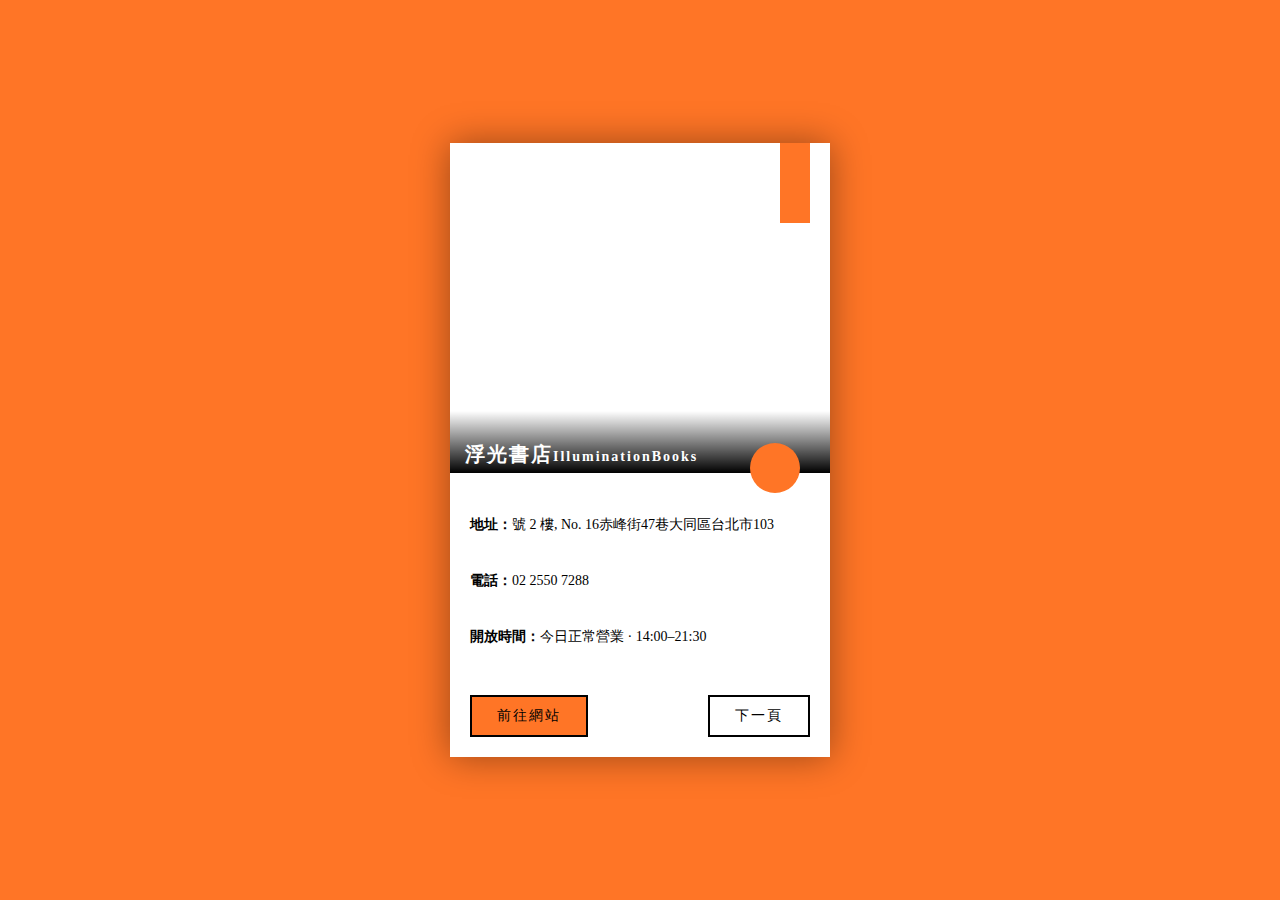
<file: 20240315/index.html>
<!DOCTYPE html>
<html lang="en">
<head>
    <meta charset="UTF-8">
    <meta name="viewport" content="width=device-width, initial-scale=1.0">
    <title>浮光書店</title>
    <link rel="stylesheet" href="index.css">
</head>
<body>
    <div class="box">
        <div class="top">
            <h2 class="name">浮光書店<span class="smallText">IlluminationBooks</span></h2>
            <div class="tag"></div>
            <div class="cirbutton"></div>
        </div>
        <div class="bottom">
            <ul>
                <li><h3>地址：</h3>號 2 樓, No. 16赤峰街47巷大同區台北市103</li>
                <li><h3>電話：</h3>02 2550 7288</li>
                <li><h3>開放時間：</h3>今日正常營業 · 14:00–21:30</li>
            </ul>
            <div class="buttons">
                <div class="btn btnWebsite"><a href="https://kellyrosie12.com/post-476425034/" target="_blank">前往網站</a></div>
                <div class="btn btnNews"><a href="page1.html">下一頁</div>
            </div>
        </div>
    </div>
    
</body>
</html>
</file>
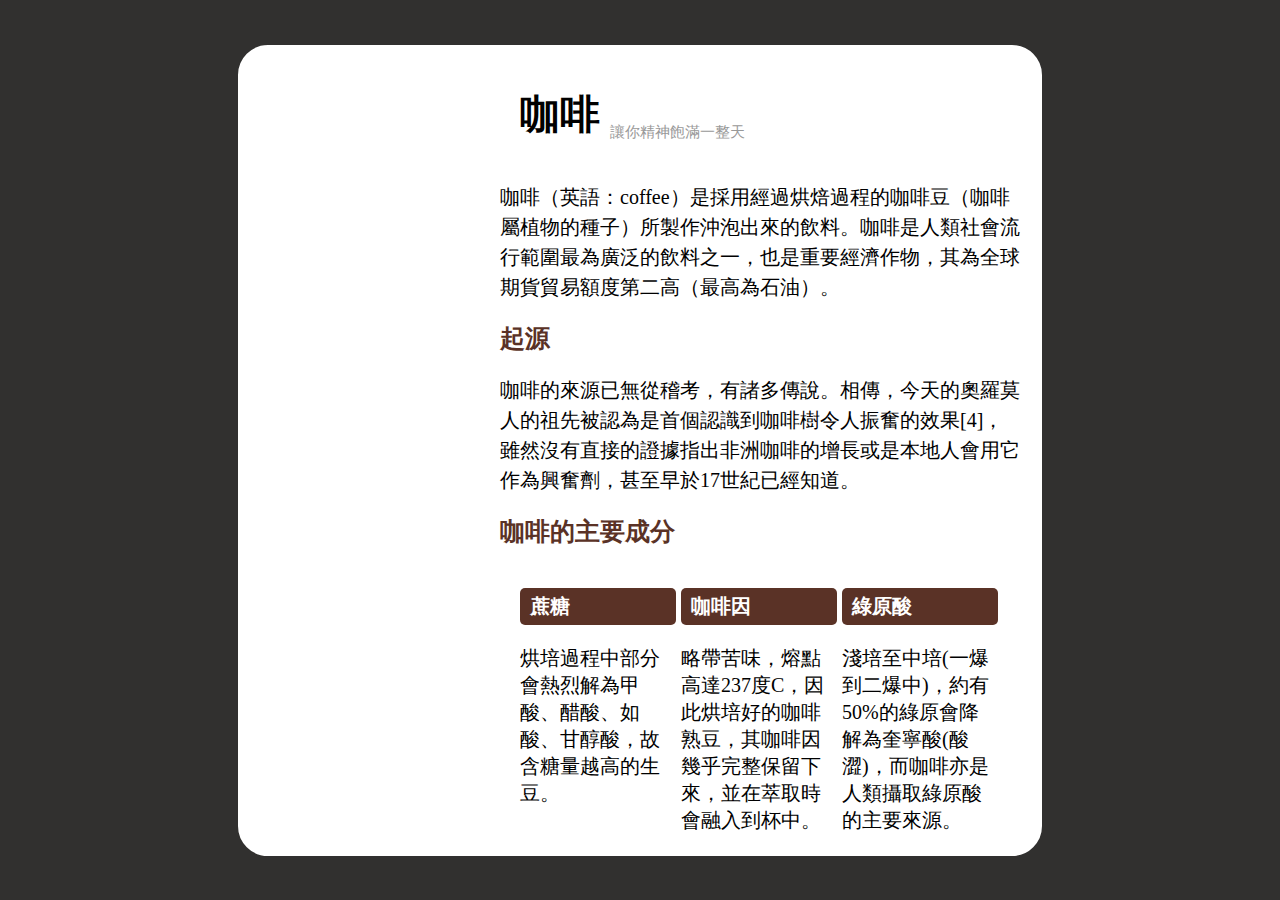
<file: coffee/index.html>
<!DOCTYPE html>
<html lang="en">
<head>
    <meta charset="UTF-8">
    <meta name="viewport" content="width=device-width, initial-scale=1.0">
    <title>Document</title>
    <link rel="stylesheet" href="index.css">
</head>
<body>
    <div class="card">
        <div class="left"></div>
        <div class="right">
      <h1>咖啡<span class="smalltext">讓你精神飽滿一整天<span></h1>
      <p class="specialtitle">
      咖啡（英語：coffee）是採用經過烘焙過程的咖啡豆（咖啡屬植物的種子）所製作沖泡出來的飲料。咖啡是人類社會流行範圍最為廣泛的飲料之一，也是重要經濟作物，其為全球期貨貿易額度第二高（最高為石油）。
      </p>
      <h2 class="specialtitle">起源</h2>
        <p>
      咖啡的來源已無從稽考，有諸多傳說。相傳，今天的奧羅莫人的祖先被認為是首個認識到咖啡樹令人振奮的效果[4]，雖然沒有直接的證據指出非洲咖啡的增長或是本地人會用它作為興奮劑，甚至早於17世紀已經知道。
        </p>
      <h2>咖啡的主要成分</h2>
      <ul>
        <li><h3>蔗糖</h3>烘培過程中部分會熱烈解為甲酸、醋酸、如酸、甘醇酸，故含糖量越高的生豆。</li>
        <li><h3>咖啡因</h3>略帶苦味，熔點高達237度C，因此烘培好的咖啡熟豆，其咖啡因幾乎完整保留下來，並在萃取時會融入到杯中。 </li>
        <li><h3>綠原酸</h3>淺培至中培(一爆到二爆中)，約有50%的綠原會降解為奎寧酸(酸澀)，而咖啡亦是人類攝取綠原酸的主要來源。</li>
        </ul>
        
      </div>
      
      </div>
      
</body>
</html>
</file>
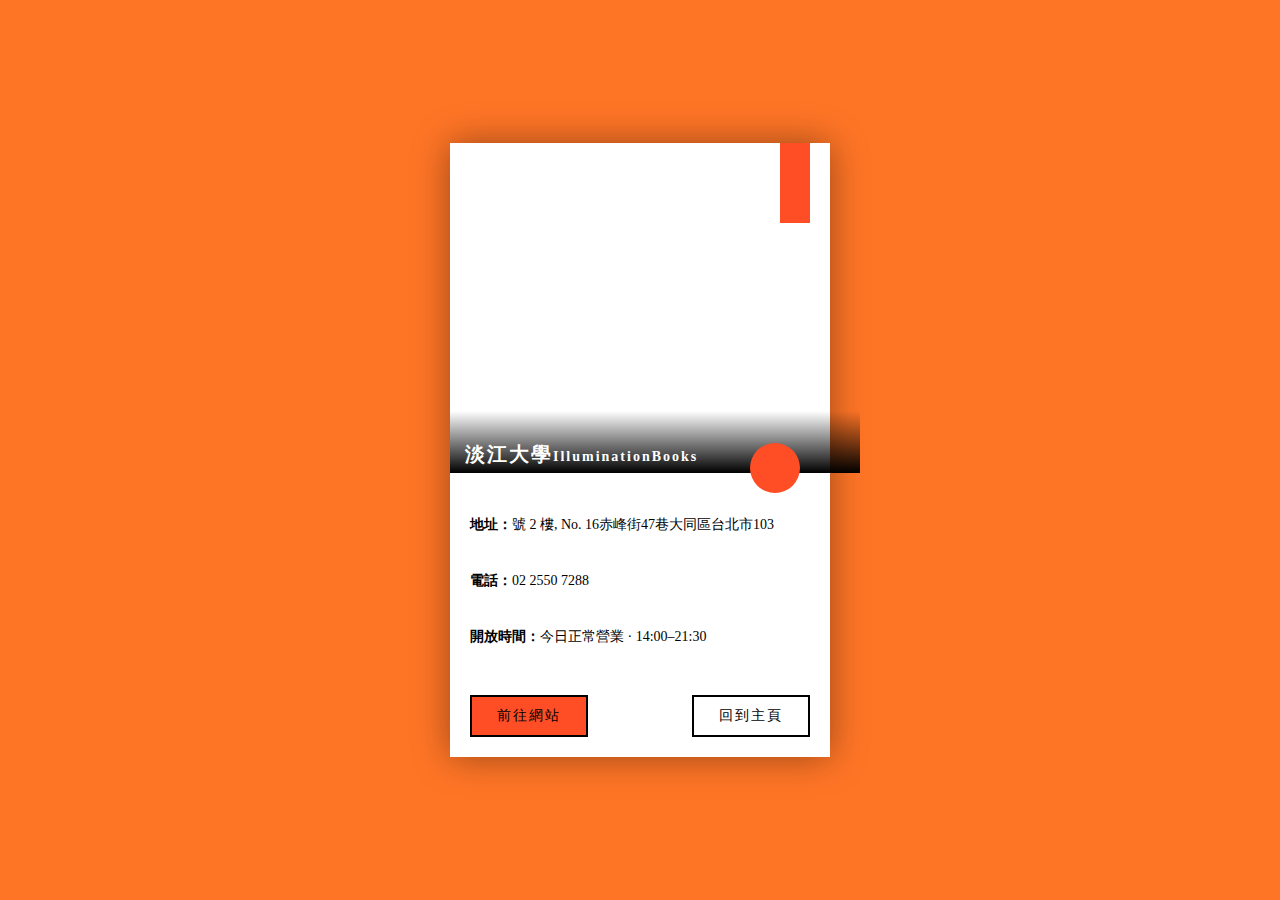
<file: 20240315/page1.html>
<!DOCTYPE html>
<html lang="en">
<head>
    <meta charset="UTF-8">
    <meta name="viewport" content="width=device-width, initial-scale=1.0">
    <title>浮光書店</title>
    <link rel="stylesheet" href="page1.css">
</head>
<body>
    <div class="box">
        <div class="top">
            <h2 class="name">淡江大學<span class="smallText">IlluminationBooks</span></h2>
            <div class="tag"></div>
            <div class="cirbutton"></div>
        </div>
        <div class="bottom">
            <ul>
                <li><h3>地址：</h3>號 2 樓, No. 16赤峰街47巷大同區台北市103</li>
                <li><h3>電話：</h3>02 2550 7288</li>
                <li><h3>開放時間：</h3>今日正常營業 · 14:00–21:30</li>
            </ul>
            <div class="buttons">
                <div class="btn btnWebsite"><a href="https://www.tku.edu.tw/" target="_blank">前往網站</a></div>
                <div class="btn btnNews"><a href="index.html">回到主頁</div>
            </div>
        </div>
    </div>
    
</body>
</html>
</file>
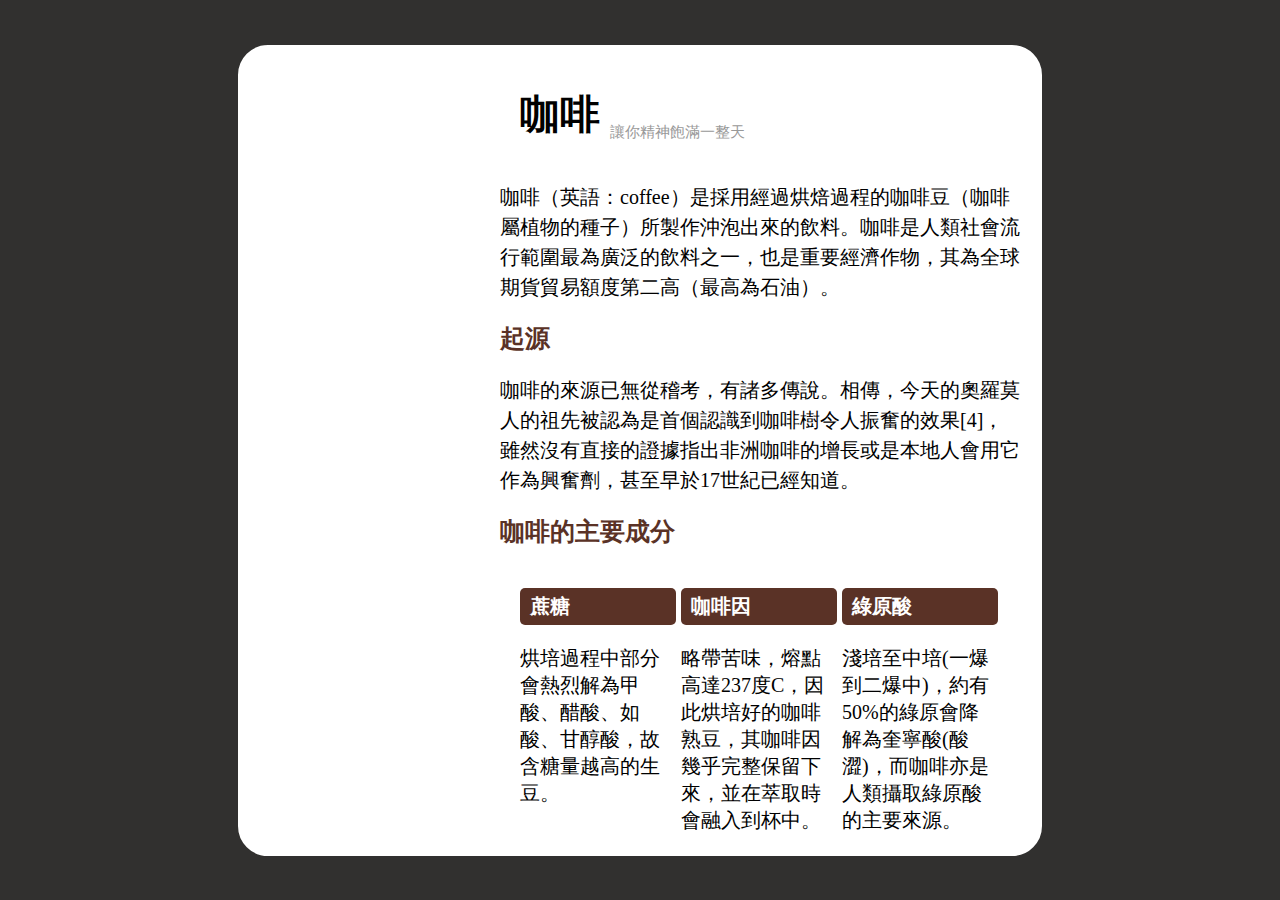
<file: midterms/one.html>
<!DOCTYPE html>
<html lang="en">
<head>
    <meta charset="UTF-8">
    <meta name="viewport" content="width=device-width, initial-scale=1.0">
    <title>Document</title>
    <link rel="stylesheet" href="one.css">
</head>
<body>
    <div class="card">
        <div class="left"></div>
        <div class="right">
      <h1>咖啡<span class="smalltext">讓你精神飽滿一整天<span></h1>
      <p class="specialtitle">
      咖啡（英語：coffee）是採用經過烘焙過程的咖啡豆（咖啡屬植物的種子）所製作沖泡出來的飲料。咖啡是人類社會流行範圍最為廣泛的飲料之一，也是重要經濟作物，其為全球期貨貿易額度第二高（最高為石油）。
      </p>
      <h2 class="specialtitle">起源</h2>
        <p>
      咖啡的來源已無從稽考，有諸多傳說。相傳，今天的奧羅莫人的祖先被認為是首個認識到咖啡樹令人振奮的效果[4]，雖然沒有直接的證據指出非洲咖啡的增長或是本地人會用它作為興奮劑，甚至早於17世紀已經知道。
        </p>
      <h2>咖啡的主要成分</h2>
      <ul>
        <li><h3>蔗糖</h3>烘培過程中部分會熱烈解為甲酸、醋酸、如酸、甘醇酸，故含糖量越高的生豆。</li>
        <li><h3>咖啡因</h3>略帶苦味，熔點高達237度C，因此烘培好的咖啡熟豆，其咖啡因幾乎完整保留下來，並在萃取時會融入到杯中。 </li>
        <li><h3>綠原酸</h3>淺培至中培(一爆到二爆中)，約有50%的綠原會降解為奎寧酸(酸澀)，而咖啡亦是人類攝取綠原酸的主要來源。</li>
        </ul>
        
      </div>
      
      </div>
      
</body>
</html>
</file>
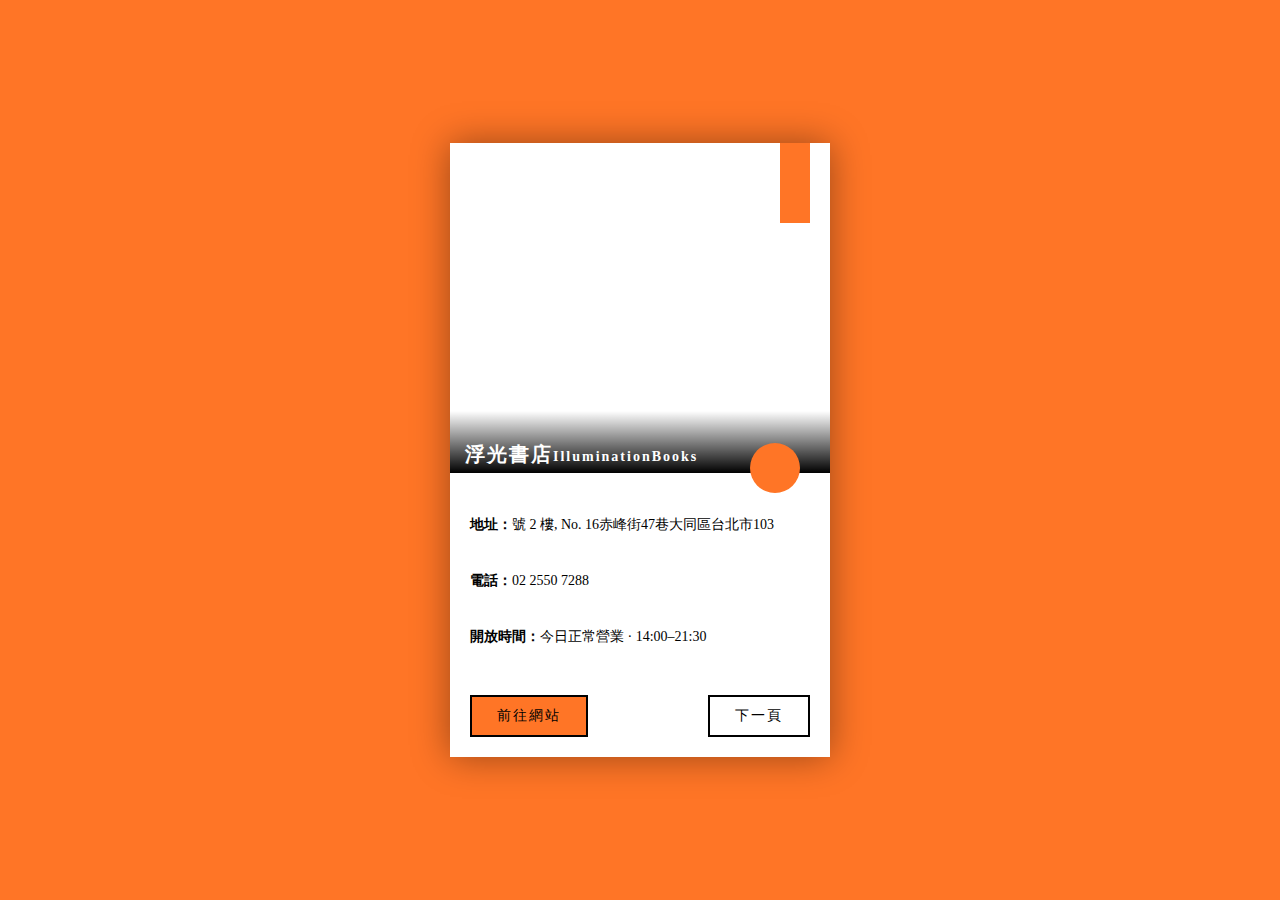
<file: midterms/two1.html>
<!DOCTYPE html>
<html lang="en">
<head>
    <meta charset="UTF-8">
    <meta name="viewport" content="width=device-width, initial-scale=1.0">
    <title>浮光書店</title>
    <link rel="stylesheet" href="two1.css">
</head>
<body>
    <div class="box">
        <div class="top">
            <h2 class="name">浮光書店<span class="smallText">IlluminationBooks</span></h2>
            <div class="tag"></div>
            <div class="cirbutton"></div>
        </div>
        <div class="bottom">
            <ul>
                <li><h3>地址：</h3>號 2 樓, No. 16赤峰街47巷大同區台北市103</li>
                <li><h3>電話：</h3>02 2550 7288</li>
                <li><h3>開放時間：</h3>今日正常營業 · 14:00–21:30</li>
            </ul>
            <div class="buttons">
                <div class="btn btnWebsite"><a href="https://kellyrosie12.com/post-476425034/" target="_blank">前往網站</a></div>
                <div class="btn btnNews"><a href="two2.html">下一頁</div>
            </div>
        </div>
    </div>
    
</body>
</html>
</file>
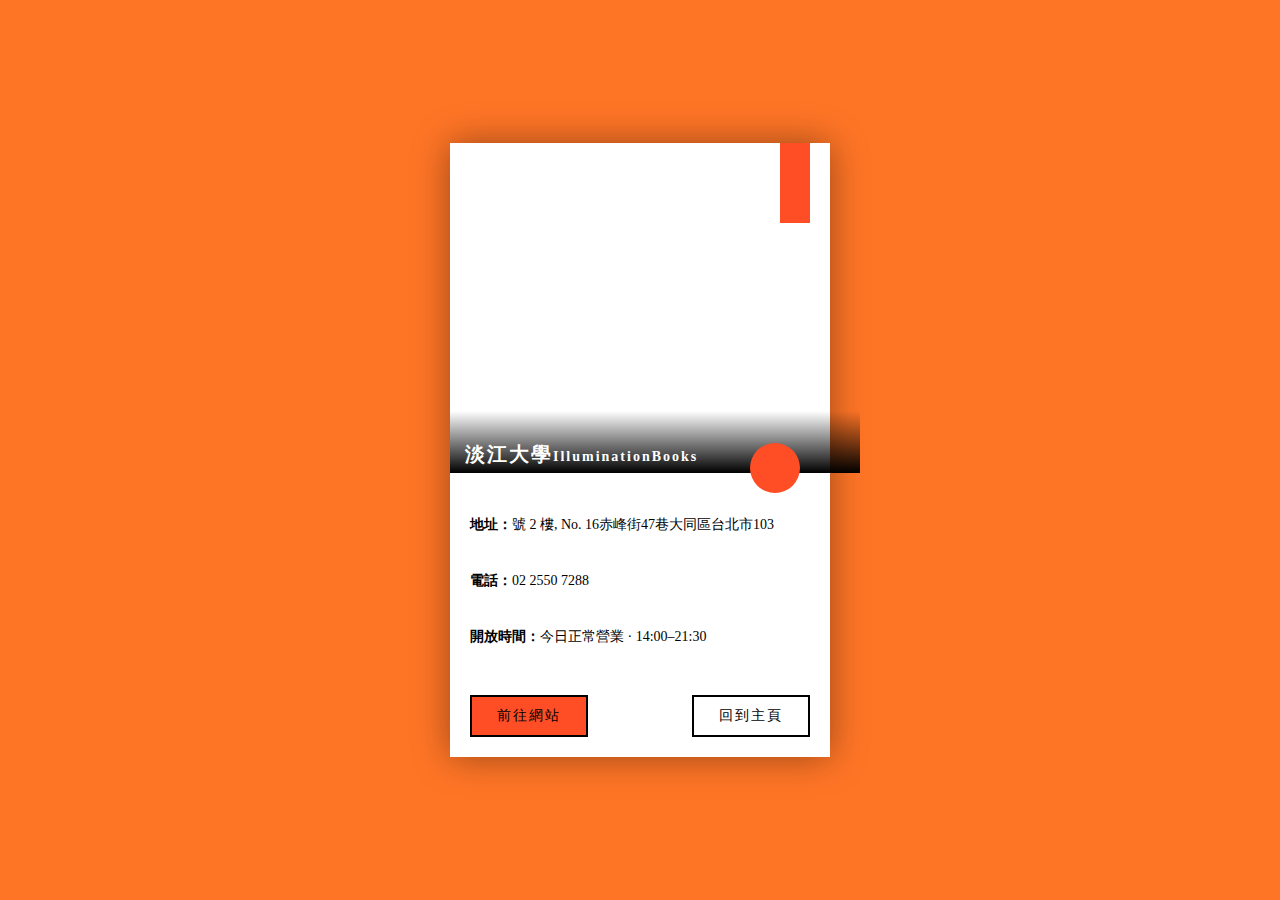
<file: midterms/two2.html>
<!DOCTYPE html>
<html lang="en">
<head>
    <meta charset="UTF-8">
    <meta name="viewport" content="width=device-width, initial-scale=1.0">
    <title>浮光書店</title>
    <link rel="stylesheet" href="two2.css">
</head>
<body>
    <div class="box">
        <div class="top">
            <h2 class="name">淡江大學<span class="smallText">IlluminationBooks</span></h2>
            <div class="tag"></div>
            <div class="cirbutton"></div>
        </div>
        <div class="bottom">
            <ul>
                <li><h3>地址：</h3>號 2 樓, No. 16赤峰街47巷大同區台北市103</li>
                <li><h3>電話：</h3>02 2550 7288</li>
                <li><h3>開放時間：</h3>今日正常營業 · 14:00–21:30</li>
            </ul>
            <div class="buttons">
                <div class="btn btnWebsite"><a href="https://www.tku.edu.tw/" target="_blank">前往網站</a></div>
                <div class="btn btnNews"><a href="index.html">回到主頁</div>
            </div>
        </div>
    </div>
    
</body>
</html>
</file>
<file: 20240315/index.css>
*{
    /* border: solid 2px black; */
    font-family: 微軟正黑體;
    font-size: 14px;
}
html,body{
    background-color: #ff7526;
    display: flex;
    justify-content: center;/*左右*/
    align-items: center;/**/
    width: 100%;
    height: 100%;
    font-size: 14px;
    margin: 0PX;
}
.box{
    width: 380px;
    background-color: #fff;
    /*以下指令產生陰影,x位移,y位移,陰影範圍模糊度*/
    box-shadow: 0px 0px 35px rgba(0,0,0,0.4) ;
    transition: 0.2s;/*有動作的時候等待時間*/
}
/*hover為滑鼠滑入時,產生的格式*/
.box:hover{
    box-shadow: 5px 5px 60px rgba(0,0,0,1) ;
    transform: translate(-5px,-5px);/*往左上角移*/
}
.top{
    height:330px;
    background-image:url(https://pic.pimg.tw/sidney6811/1529508979-1559019819_n.jpg);
    background-size: cover;
    position: relative;   /*讓框內的文字為相對位置,以top的位置當作相對點,按por*/
  }
  .top .name{
    color: white;
    font-size: 20px;
    letter-spacing: 2px;/*字距*/
    position: absolute;/*讓框內的文字為絕對位置*/
    margin:0; /*沒輸入這行，會因為h3預設與下框有距離*/
    left: 0px;/*離左邊距離*/
    bottom: 0px;/*離下面距離*/
    padding: 5px 15px;
    letter-spacing: 2px; /*字間距離調大*/  
    /* background-color: rgba(0,0,0,0.2);黑色有透明a是陰影 */
    background: linear-gradient(transparent 0%,black 100%);/*從上而下漸層*/
    width: 100%;
    box-sizing: border-box;/*在區域內陰影*/
    padding-top: 30px;
  }
  .top .name.smallText{
    font-size: 10px;
  }
  .cirbutton{/*長方*/
    width: 50px;
    height: 50px;
    background-color: #ff7526;
    position: absolute;/*設定cirbutton的絕對位置*/
    right: 30px;/*cirbutton右邊距離box右邊之距離值*/
    bottom: -20px;
    border-radius: 25px;/*設定寬高的一半圓弧*/
  }
.tag{/*圓圈*/
    width: 30px;
    height: 80px;
    background-color: #ff7526;
    position: absolute;
    right: 20px;
    top: 0px;
}
.bottom{/*下半部*/
    padding: 10px 20px 20px 20px;/*左上順時針依序的內距*/
}
.bottom li{
    padding: 5px 0px;/*只有兩個數字，上下、左右*/
}
.bottom h3{
    display: inline-block;/*在同一行*/
}
.bottom ul{
    list-style: none;/*不要有點*/
    padding-left: 0px;
}
.buttons .btn{
    display: inline-block;/*在同一行*/
    letter-spacing: 2px;
    padding: 10px 25px;
    border: solid 2px black;
}
.btnNews{/*.buttons .btn .btnNews*/
    float: right;/*float為浮動位置，設定靠右*/
    background-color: #fff
}
.btnNews:hover{
    background-color: #d4d1d1;
}
.buttons{
    margin-top: 30px;
}

.btnWebsite{
    background-color: #ff7526;
    transition: 0.2s;
}
.btnWebsite:hover{
    background-color: #f29965;
}
/*取消系統原本設定超連結的格式*/
a{
    color: initial;
    text-decoration: initial;
}
</file>
<file: coffee/index.css>
/**代表所有的tag<>的元素<都要按照此格式設定*/
/* border: solid 1px brown; 實心的線條<大小1px*/
/**/
*{
    /*rder: solid 1px brown;*/
    font-family:微軟正黑體;
    font-size: 20px;
  }
  html,body{
      width: 100%;
      height: 100%;
      background-color: #31302f;
      margin: 0px;
      /*產生置中的三條指令*/
      display: flex;
      /*左右置中*/
      justify-content: center;
      /*上下置中*/
      align-items: center;
    }
  .card{
    width: 800px;
    display:flex;/*設定在card以下的div都在同一行上面*/
    background-color:#fff;
    border:solid 2px #fff;
    /*產生一個圓弧*/
    border-radius:30px;
    overflow:hidden;
  }
  .left{
    width: 30%;
    background-image: url(https://upload.wikimedia.org/wikipedia/commons/thumb/c/c5/Roasted_coffee_beans.jpg/1280px-Roasted_coffee_beans.jpg);
    background-size:cover;
  }
  .right{
    width: 70%
  }
  ul li{
    display:inline-block;
    width: 30%;
    vertical-align:top;/*上下對齊*/
  }
  h1{
    font-size:40px;
  /*   color: white;
    background-color:brown; */
    margin: 20px;/*外距*/
    padding: 20px;/*內距*/
  }
  p{
    margin:20px;
    /*行高*/
    line-height:30px;
  }
  h2{
   margin:20px;
    font-size:25px;
    color:#5A3226;
  }
  .smalltext{
    font-size:15px;
    margin-left:10px;
    color:#999;
    /*h1本身就有粗體字,normal為非粗體字*/
    font-weight:normal;
    /*字貼到底部*/
    vertical-align:bottom;
  }
  ul li h3{
    background-color:#5A3226;
    color:#fff;
    padding:5px 10px;
    border-radius:5px;
    /*文字左右置中*/
    vertical-align:bottom;
  }
</file>
<file: 20240315/page1.css>
*{
    /* border: solid 2px black; */
    font-family: 微軟正黑體;
    font-size: 14px;
}
html,body{
    background-color: #ff7526;
    display: flex;
    justify-content: center;/*左右*/
    align-items: center;/**/
    width: 100%;
    height: 100%;
    font-size: 14px;
    margin: 0PX;
}
.box{
    width: 380px;
    background-color: #fff;
    /*以下指令產生陰影,x位移,y位移,陰影範圍模糊度*/
    box-shadow: 0px 0px 35px rgba(0,0,0,0.4) ;
    transition: 0.2s;/*有動作的時候等待時間*/
}
/*hover為滑鼠滑入時,產生的格式*/
.box:hover{
    box-shadow: 5px 5px 60px rgba(0,0,0,1) ;
    transform: translate(-5px,-5px);/*往左上角移*/
}
.top{
    height:330px;
    background-image:url(https://pic.pimg.tw/sidney6811/1529508979-1559019819_n.jpg);
    background-size: cover;
    position: relative;   /*讓框內的文字為相對位置,以top的位置當作相對點,按por*/
  }
  .top .name{
    color: white;
    font-size: 20px;
    letter-spacing: 2px;/*字距*/
    position: absolute;/*讓框內的文字為絕對位置*/
    margin:0; /*沒輸入這行，會因為h3預設與下框有距離*/
    left: 0px;/*離左邊距離*/
    bottom: 0px;/*離下面距離*/
    padding: 5px 15px;
    letter-spacing: 2px; /*字間距離調大*/  
    /* background-color: rgba(0,0,0,0.2);黑色有透明a是陰影 */
    background: linear-gradient(transparent 0%,black 100%);/*從上而下漸層*/
    width: 100%;
    padding-top: 30px;
  }
  .top .name.smallText{
    font-size: 10px;
  }
  .cirbutton{/*長方*/
    width: 50px;
    height: 50px;
    background-color: #ff4e26;
    position: absolute;/*設定cirbutton的絕對位置*/
    right: 30px;/*cirbutton右邊距離box右邊之距離值*/
    bottom: -20px;
    border-radius: 25px;/*設定寬高的一半圓弧*/
  }
.tag{/*圓圈*/
    width: 30px;
    height: 80px;
    background-color: #ff4e26;
    position: absolute;
    right: 20px;
    top: 0px;
}
.bottom{/*下半部*/
    padding: 10px 20px 20px 20px;/*左上順時針依序的內距*/
}
.bottom li{
    padding: 5px 0px;/*只有兩個數字，上下、左右*/
}
.bottom h3{
    display: inline-block;/*在同一行*/
}
.bottom ul{
    list-style: none;/*不要有點*/
    padding-left: 0px;
}
.buttons .btn{
    display: inline-block;/*在同一行*/
    letter-spacing: 2px;
    padding: 10px 25px;
    border: solid 2px black;
}
.btnNews{/*.buttons .btn .btnNews*/
    float: right;/*float為浮動位置，設定靠右*/
    background-color: #fff
}
.btnNews:hover{
    background-color: #d4d1d1;
}
.buttons{
    margin-top: 30px;
}

.btnWebsite{
    background-color: #ff4e26;
    transition: 0.2s;
}
.btnWebsite:hover{
    background-color: #f29965;
}
/*取消系統原本設定超連結的格式*/
a{
    color: initial;
    text-decoration: initial;
}
</file>
<file: midterms/one.css>
/**代表所有的tag<>的元素<都要按照此格式設定*/
/* border: solid 1px brown; 實心的線條<大小1px*/
/**/
*{
    /*rder: solid 1px brown;*/
    font-family:微軟正黑體;
    font-size: 20px;
  }
  html,body{
      width: 100%;
      height: 100%;
      background-color: #31302f;
      margin: 0px;
      /*產生置中的三條指令*/
      display: flex;
      /*左右置中*/
      justify-content: center;
      /*上下置中*/
      align-items: center;
    }
  .card{
    width: 800px;
    display:flex;/*設定在card以下的div都在同一行上面*/
    background-color:#fff;
    border:solid 2px #fff;
    /*產生一個圓弧*/
    border-radius:30px;
    overflow:hidden;
  }
  .left{
    width: 30%;
    background-image: url(https://upload.wikimedia.org/wikipedia/commons/thumb/c/c5/Roasted_coffee_beans.jpg/1280px-Roasted_coffee_beans.jpg);
    background-size:cover;
  }
  .right{
    width: 70%
  }
  ul li{
    display:inline-block;
    width: 30%;
    vertical-align:top;/*上下對齊*/
  }
  h1{
    font-size:40px;
  /*   color: white;
    background-color:brown; */
    margin: 20px;/*外距*/
    padding: 20px;/*內距*/
  }
  p{
    margin:20px;
    /*行高*/
    line-height:30px;
  }
  h2{
   margin:20px;
    font-size:25px;
    color:#5A3226;
  }
  .smalltext{
    font-size:15px;
    margin-left:10px;
    color:#999;
    /*h1本身就有粗體字,normal為非粗體字*/
    font-weight:normal;
    /*字貼到底部*/
    vertical-align:bottom;
  }
  ul li h3{
    background-color:#5A3226;
    color:#fff;
    padding:5px 10px;
    border-radius:5px;
    /*文字左右置中*/
    vertical-align:bottom;
  }
</file>
<file: midterms/two1.css>
*{
    /* border: solid 2px black; */
    font-family: 微軟正黑體;
    font-size: 14px;
}
html,body{
    background-color: #ff7526;
    display: flex;
    justify-content: center;/*左右*/
    align-items: center;/**/
    width: 100%;
    height: 100%;
    font-size: 14px;
    margin: 0PX;
}
.box{
    width: 380px;
    background-color: #fff;
    /*以下指令產生陰影,x位移,y位移,陰影範圍模糊度*/
    box-shadow: 0px 0px 35px rgba(0,0,0,0.4) ;
    transition: 0.2s;/*有動作的時候等待時間*/
}
/*hover為滑鼠滑入時,產生的格式*/
.box:hover{
    box-shadow: 5px 5px 60px rgba(0,0,0,1) ;
    transform: translate(-5px,-5px);/*往左上角移*/
}
.top{
    height:330px;
    background-image:url(https://pic.pimg.tw/sidney6811/1529508979-1559019819_n.jpg);
    background-size: cover;
    position: relative;   /*讓框內的文字為相對位置,以top的位置當作相對點,按por*/
  }
  .top .name{
    color: white;
    font-size: 20px;
    letter-spacing: 2px;/*字距*/
    position: absolute;/*讓框內的文字為絕對位置*/
    margin:0; /*沒輸入這行，會因為h3預設與下框有距離*/
    left: 0px;/*離左邊距離*/
    bottom: 0px;/*離下面距離*/
    padding: 5px 15px;
    letter-spacing: 2px; /*字間距離調大*/  
    /* background-color: rgba(0,0,0,0.2);黑色有透明a是陰影 */
    background: linear-gradient(transparent 0%,black 100%);/*從上而下漸層*/
    width: 100%;
    box-sizing: border-box;/*在區域內陰影*/
    padding-top: 30px;
  }
  .top .name.smallText{
    font-size: 10px;
  }
  .cirbutton{/*長方*/
    width: 50px;
    height: 50px;
    background-color: #ff7526;
    position: absolute;/*設定cirbutton的絕對位置*/
    right: 30px;/*cirbutton右邊距離box右邊之距離值*/
    bottom: -20px;
    border-radius: 25px;/*設定寬高的一半圓弧*/
  }
.tag{/*圓圈*/
    width: 30px;
    height: 80px;
    background-color: #ff7526;
    position: absolute;
    right: 20px;
    top: 0px;
}
.bottom{/*下半部*/
    padding: 10px 20px 20px 20px;/*左上順時針依序的內距*/
}
.bottom li{
    padding: 5px 0px;/*只有兩個數字，上下、左右*/
}
.bottom h3{
    display: inline-block;/*在同一行*/
}
.bottom ul{
    list-style: none;/*不要有點*/
    padding-left: 0px;
}
.buttons .btn{
    display: inline-block;/*在同一行*/
    letter-spacing: 2px;
    padding: 10px 25px;
    border: solid 2px black;
}
.btnNews{/*.buttons .btn .btnNews*/
    float: right;/*float為浮動位置，設定靠右*/
    background-color: #fff
}
.btnNews:hover{
    background-color: #d4d1d1;
}
.buttons{
    margin-top: 30px;
}

.btnWebsite{
    background-color: #ff7526;
    transition: 0.2s;
}
.btnWebsite:hover{
    background-color: #f29965;
}
/*取消系統原本設定超連結的格式*/
a{
    color: initial;
    text-decoration: initial;
}
</file>
<file: midterms/two2.css>
*{
    /* border: solid 2px black; */
    font-family: 微軟正黑體;
    font-size: 14px;
}
html,body{
    background-color: #ff7526;
    display: flex;
    justify-content: center;/*左右*/
    align-items: center;/**/
    width: 100%;
    height: 100%;
    font-size: 14px;
    margin: 0PX;
}
.box{
    width: 380px;
    background-color: #fff;
    /*以下指令產生陰影,x位移,y位移,陰影範圍模糊度*/
    box-shadow: 0px 0px 35px rgba(0,0,0,0.4) ;
    transition: 0.2s;/*有動作的時候等待時間*/
}
/*hover為滑鼠滑入時,產生的格式*/
.box:hover{
    box-shadow: 5px 5px 60px rgba(0,0,0,1) ;
    transform: translate(-5px,-5px);/*往左上角移*/
}
.top{
    height:330px;
    background-image:url(https://pic.pimg.tw/sidney6811/1529508979-1559019819_n.jpg);
    background-size: cover;
    position: relative;   /*讓框內的文字為相對位置,以top的位置當作相對點,按por*/
  }
  .top .name{
    color: white;
    font-size: 20px;
    letter-spacing: 2px;/*字距*/
    position: absolute;/*讓框內的文字為絕對位置*/
    margin:0; /*沒輸入這行，會因為h3預設與下框有距離*/
    left: 0px;/*離左邊距離*/
    bottom: 0px;/*離下面距離*/
    padding: 5px 15px;
    letter-spacing: 2px; /*字間距離調大*/  
    /* background-color: rgba(0,0,0,0.2);黑色有透明a是陰影 */
    background: linear-gradient(transparent 0%,black 100%);/*從上而下漸層*/
    width: 100%;
    padding-top: 30px;
  }
  .top .name.smallText{
    font-size: 10px;
  }
  .cirbutton{/*長方*/
    width: 50px;
    height: 50px;
    background-color: #ff4e26;
    position: absolute;/*設定cirbutton的絕對位置*/
    right: 30px;/*cirbutton右邊距離box右邊之距離值*/
    bottom: -20px;
    border-radius: 25px;/*設定寬高的一半圓弧*/
  }
.tag{/*圓圈*/
    width: 30px;
    height: 80px;
    background-color: #ff4e26;
    position: absolute;
    right: 20px;
    top: 0px;
}
.bottom{/*下半部*/
    padding: 10px 20px 20px 20px;/*左上順時針依序的內距*/
}
.bottom li{
    padding: 5px 0px;/*只有兩個數字，上下、左右*/
}
.bottom h3{
    display: inline-block;/*在同一行*/
}
.bottom ul{
    list-style: none;/*不要有點*/
    padding-left: 0px;
}
.buttons .btn{
    display: inline-block;/*在同一行*/
    letter-spacing: 2px;
    padding: 10px 25px;
    border: solid 2px black;
}
.btnNews{/*.buttons .btn .btnNews*/
    float: right;/*float為浮動位置，設定靠右*/
    background-color: #fff
}
.btnNews:hover{
    background-color: #d4d1d1;
}
.buttons{
    margin-top: 30px;
}

.btnWebsite{
    background-color: #ff4e26;
    transition: 0.2s;
}
.btnWebsite:hover{
    background-color: #f29965;
}
/*取消系統原本設定超連結的格式*/
a{
    color: initial;
    text-decoration: initial;
}
</file>
